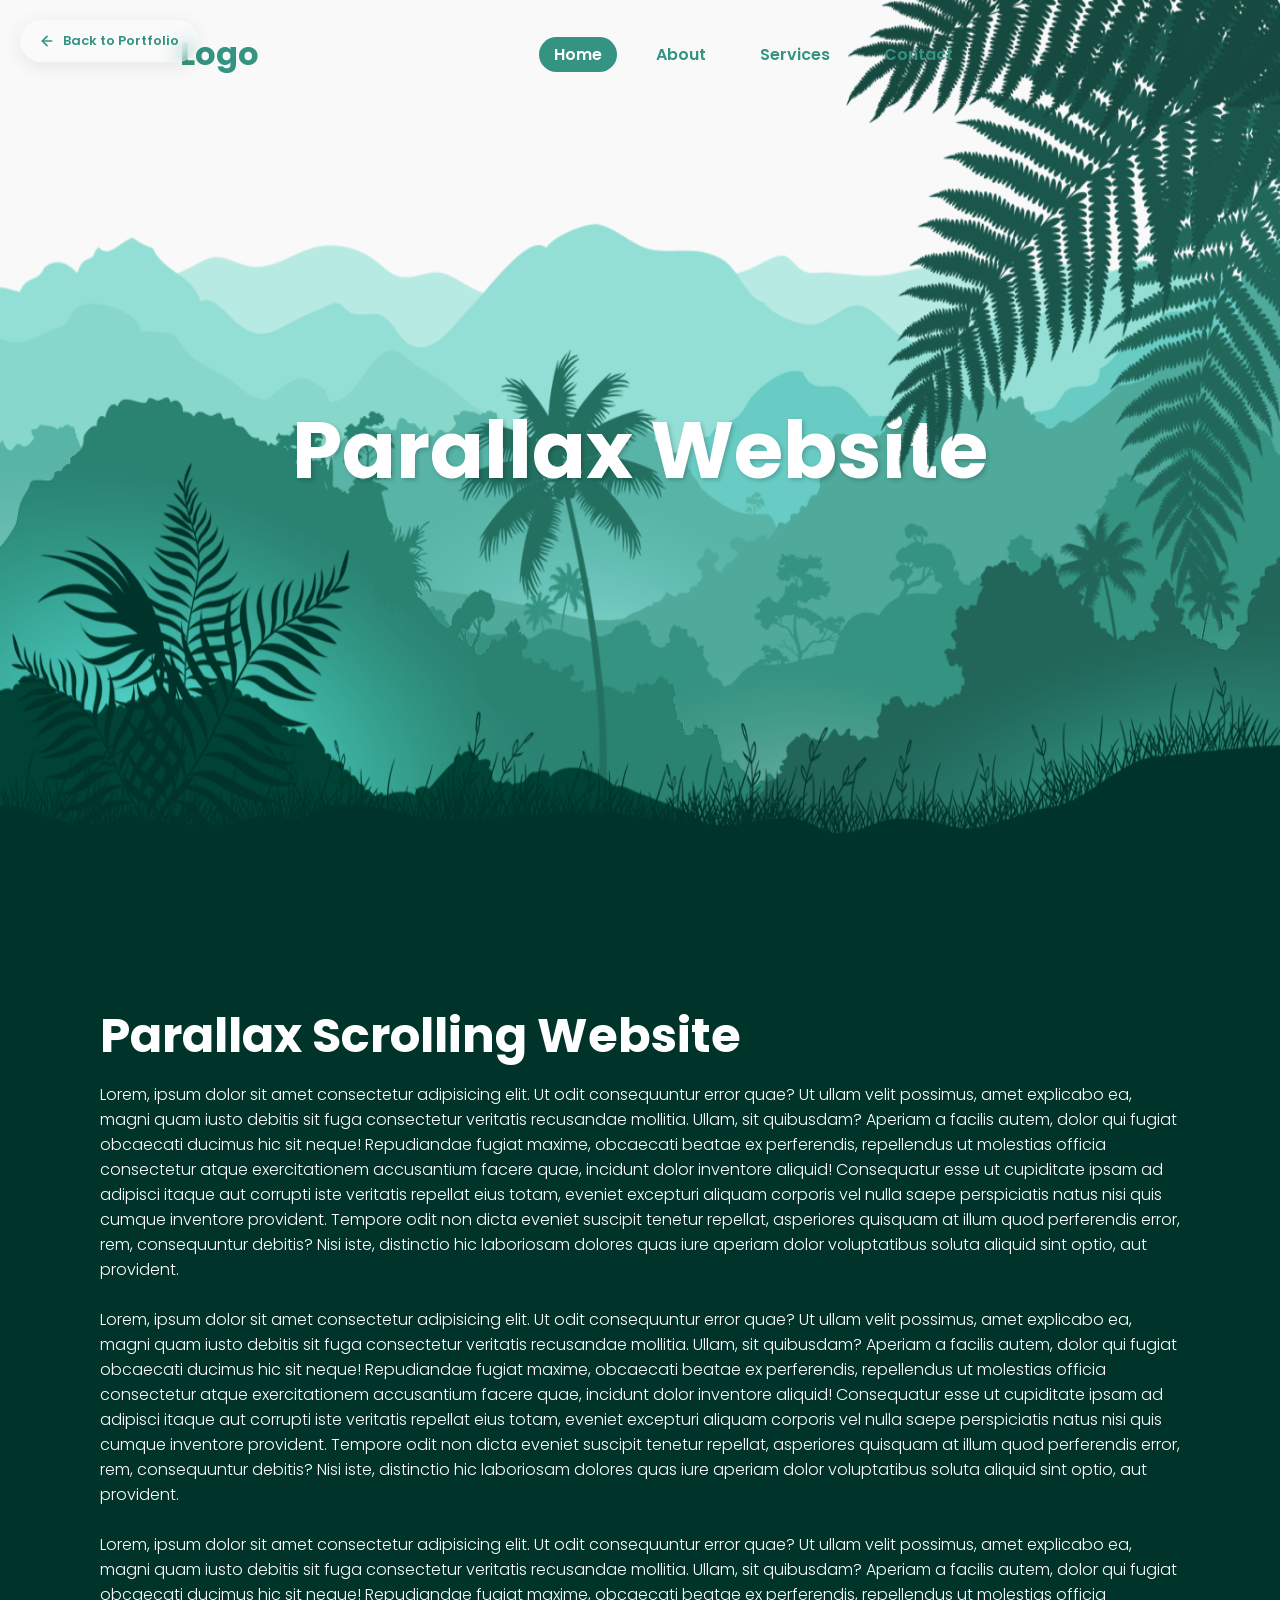
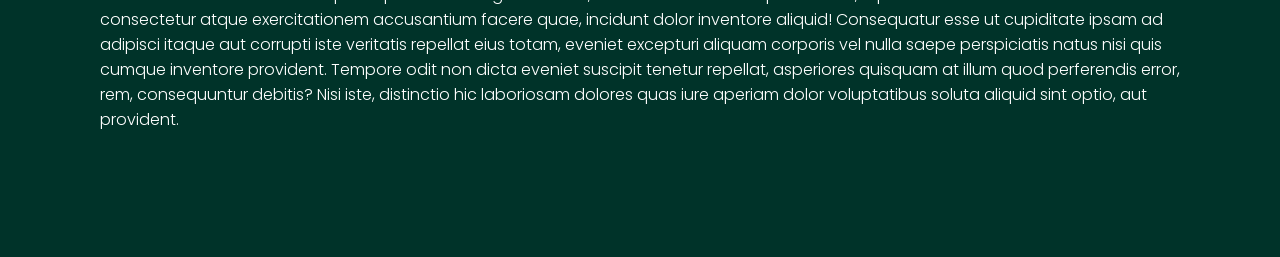
<file: Projects/Parallax Website/Start Project Parallax Scrolling Website/index.html>
<!DOCTYPE html>
<html lang="en">

<head>
    <meta charset="UTF-8">
    <meta http-equiv="X-UA-Compatible" content="IE=edge">
    <meta name="viewport" content="width=device-width, initial-scale=1.0">
    <title>Parallax Scrolling Website | Codehal</title>
    <link rel="stylesheet" href="style.css">
    <style>
        .portfolio-back-btn {
            position: fixed;
            top: 20px;
            left: 20px;
            z-index: 99999;
            display: inline-flex;
            align-items: center;
            gap: 8px;
            padding: 10px 18px;
            background: rgba(255, 255, 255, 0.15);
            border: 1px solid rgba(255, 255, 255, 0.25);
            border-radius: 30px;
            color: #359381;
            text-decoration: none;
            font-size: 13px;
            font-weight: 600;
            backdrop-filter: blur(10px);
            -webkit-backdrop-filter: blur(10px);
            box-shadow: 0 4px 20px rgba(0, 0, 0, 0.08);
            transition: all 0.3s ease;
        }
        .portfolio-back-btn svg {
            transition: transform 0.3s ease;
        }
        .portfolio-back-btn:hover {
            background: rgba(53, 147, 129, 0.1);
            border-color: #359381;
            box-shadow: 0 4px 25px rgba(53, 147, 129, 0.2);
            color: #359381;
            transform: translateY(-1px);
        }
        .portfolio-back-btn:hover svg {
            transform: translateX(-3px);
        }
        /* Offset the header slightly on larger screens to avoid overlap */
        @media (min-width: 1025px) {
            header {
                padding-left: 180px !important;
            }
        }
    </style>
</head>

<body>

    <a href="../../../index.html" class="portfolio-back-btn">
        <svg width="16" height="16" viewBox="0 0 24 24" fill="none" stroke="currentColor" stroke-width="2.5" stroke-linecap="round" stroke-linejoin="round">
            <line x1="19" y1="12" x2="5" y2="12"></line>
            <polyline points="12 19 5 12 12 5"></polyline>
        </svg>
        <span>Back to Portfolio</span>
    </a>

    <header>
        <h2 class="logo">Logo</h2>
        <nav class="navigation">
            <a href="#" class="active">Home</a>
            <a href="#">About</a>
            <a href="#">Services</a>
            <a href="#">Contact</a>
        </nav>
    </header>

    <section class="parallax">
        <img src="hill1.png" id="hill1">
        <img src="hill2.png" id="hill2">
        <img src="hill3.png" id="hill3">
        <img src="hill4.png" id="hill4">
        <img src="hill5.png" id="hill5">
        <img src="tree.png" id="tree">
        <h2 id="text">Parallax Website</h2>
        <img src="leaf.png" id="leaf">
        <img src="plant.png" id="plant">
    </section>

    <section class="sec">
        <h2>Parallax Scrolling Website</h2>
        <p>
            Lorem, ipsum dolor sit amet consectetur adipisicing elit. Ut odit consequuntur error quae? Ut ullam velit possimus,
            amet explicabo ea, magni quam iusto debitis sit fuga consectetur veritatis recusandae mollitia. Ullam, sit quibusdam?
            Aperiam a facilis autem, dolor qui fugiat obcaecati ducimus hic sit neque! Repudiandae fugiat maxime, obcaecati beatae
            ex perferendis, repellendus ut molestias officia consectetur atque exercitationem accusantium facere quae, incidunt
            dolor inventore aliquid! Consequatur esse ut cupiditate ipsam ad adipisci itaque aut corrupti iste veritatis repellat 
            eius totam, eveniet excepturi aliquam corporis vel nulla saepe perspiciatis natus nisi quis cumque inventore provident.
            Tempore odit non dicta eveniet suscipit tenetur repellat, asperiores quisquam at illum quod perferendis error, rem, 
            consequuntur debitis? Nisi iste, distinctio hic laboriosam dolores quas iure aperiam dolor voluptatibus soluta aliquid
            sint optio, aut provident.<br><br>
            Lorem, ipsum dolor sit amet consectetur adipisicing elit. Ut odit consequuntur error quae? Ut ullam velit possimus,
            amet explicabo ea, magni quam iusto debitis sit fuga consectetur veritatis recusandae mollitia. Ullam, sit quibusdam?
            Aperiam a facilis autem, dolor qui fugiat obcaecati ducimus hic sit neque! Repudiandae fugiat maxime, obcaecati beatae
            ex perferendis, repellendus ut molestias officia consectetur atque exercitationem accusantium facere quae, incidunt
            dolor inventore aliquid! Consequatur esse ut cupiditate ipsam ad adipisci itaque aut corrupti iste veritatis repellat 
            eius totam, eveniet excepturi aliquam corporis vel nulla saepe perspiciatis natus nisi quis cumque inventore provident.
            Tempore odit non dicta eveniet suscipit tenetur repellat, asperiores quisquam at illum quod perferendis error, rem, 
            consequuntur debitis? Nisi iste, distinctio hic laboriosam dolores quas iure aperiam dolor voluptatibus soluta aliquid
            sint optio, aut provident.<br><br>
            Lorem, ipsum dolor sit amet consectetur adipisicing elit. Ut odit consequuntur error quae? Ut ullam velit possimus,
            amet explicabo ea, magni quam iusto debitis sit fuga consectetur veritatis recusandae mollitia. Ullam, sit quibusdam?
            Aperiam a facilis autem, dolor qui fugiat obcaecati ducimus hic sit neque! Repudiandae fugiat maxime, obcaecati beatae
            ex perferendis, repellendus ut molestias officia consectetur atque exercitationem accusantium facere quae, incidunt
            dolor inventore aliquid! Consequatur esse ut cupiditate ipsam ad adipisci itaque aut corrupti iste veritatis repellat 
            eius totam, eveniet excepturi aliquam corporis vel nulla saepe perspiciatis natus nisi quis cumque inventore provident.
            Tempore odit non dicta eveniet suscipit tenetur repellat, asperiores quisquam at illum quod perferendis error, rem, 
            consequuntur debitis? Nisi iste, distinctio hic laboriosam dolores quas iure aperiam dolor voluptatibus soluta aliquid
            sint optio, aut provident.<br><br>
        </p>
    </section>

    <script src="script.js"></script>
</body>

</html>
</file>
<file: Projects/Parallax Website/Start Project Parallax Scrolling Website/style.css>
@import url('https://fonts.googleapis.com/css2?family=Poppins:wght@300;400;500;600;700;800;900&display=swap');

* {
    margin: 0;
    padding: 0;
    box-sizing: border-box;
    font-family: 'Poppins', sans-serif;
}

body{
    background: #f9f9f9;
    min-height: 100vh;
    overflow-x: hidden;
}

header{
    position: absolute;
    top: 0;
    left: 0;
    width: 100%;
    padding: 30px 100px;
    display: flex;
    justify-content: flex-start;
    align-items: center;
    z-index: 100;
}

.logo{
    font-size: 2em;
    color: #359381;
    pointer-events: none;
    margin-right: 270px;
}

.navigation a{
    text-decoration: none;
    color: #359381;
    padding: 6px 15px;
    border-radius: 20px;
    margin: 0 10px;
    font-weight: 600;
}

.navigation a:hover,
.navigation a.active {
    background: #359381;
    color: #fff;
}

.parallax{
    position: relative;
    display: flex;
    justify-content: center;
    align-items: center;
    height: 100vh;
}

#text{
    position: absolute;
    font-size: 5em;
    color: #fff;
    text-shadow: 2px 2px 4px rgba(0, 0, 0, 0.2);
}

.parallax img{
    position: absolute;
    top: 0;
    left: 0;
    width: 100%;
    height: 100%;
    pointer-events: none;
}

.sec{
    position: relative;
    background: #003329;
    padding: 100px;
}

.sec h2{
    color: #fff;
    font-size: 3em;
    margin-bottom: 10px;
}

.sec p{
    color: #fff;
    font-size: 1em;
    font-weight: 300;
}
</file>
